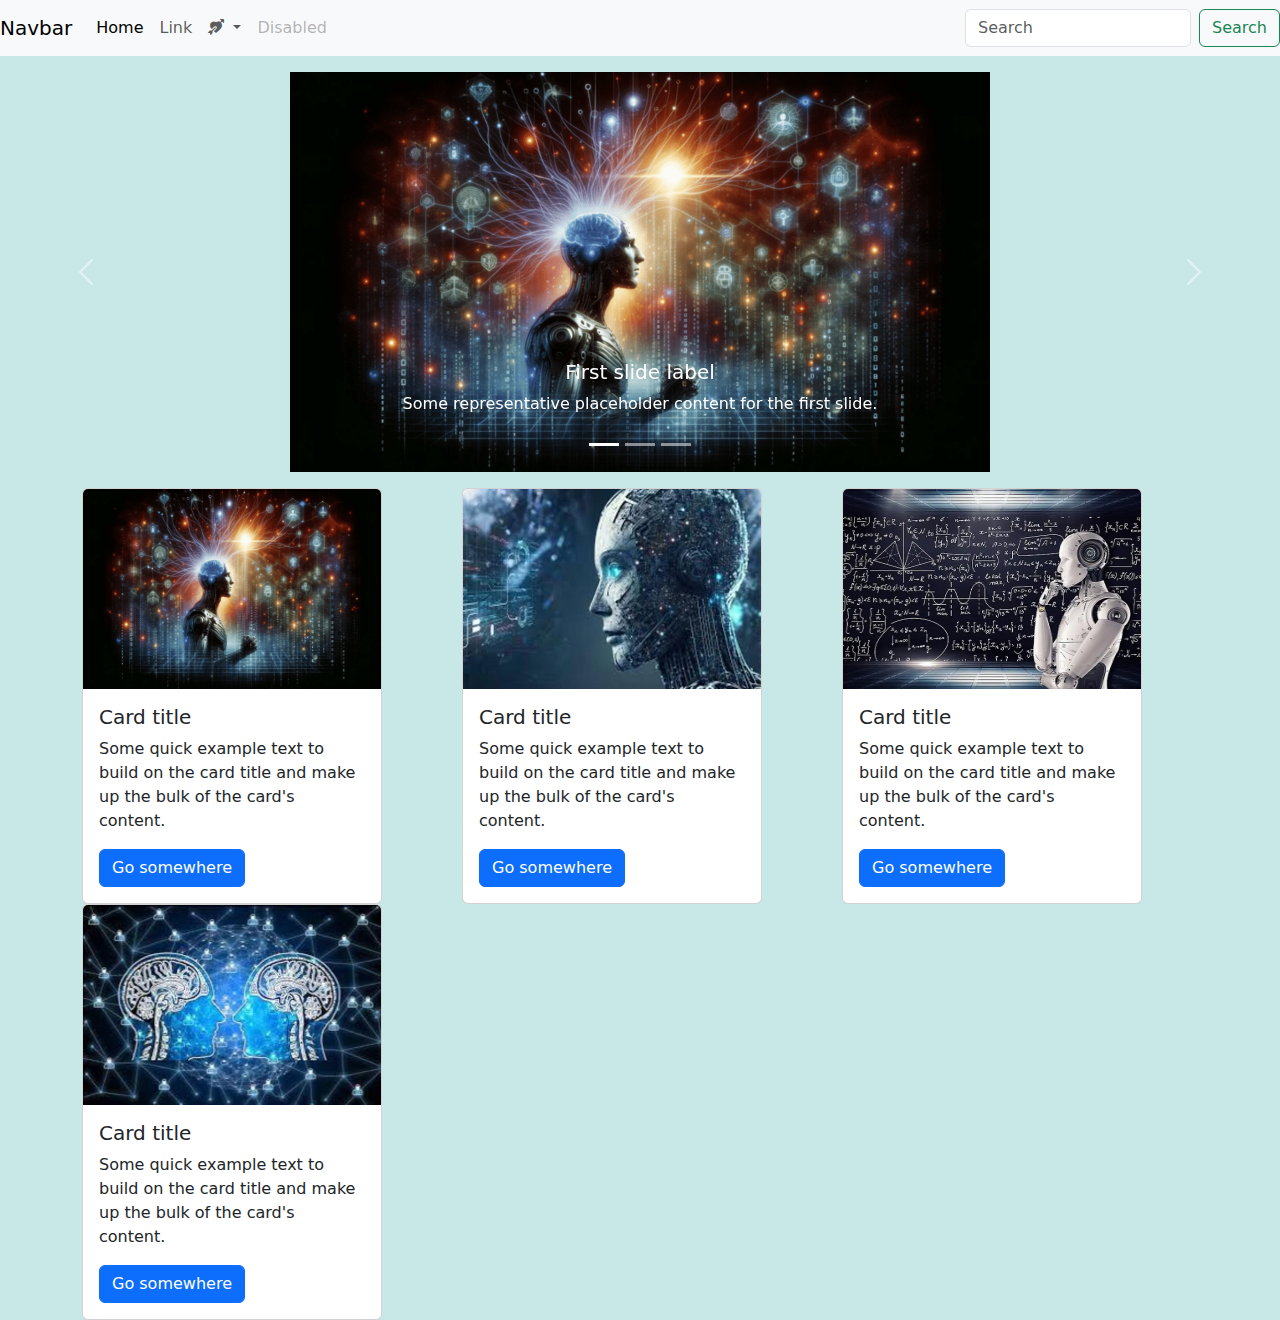
<file: index.html>
<!DOCTYPE html>
<html lang="en">
<head>
    <meta charset="UTF-8">
    <meta name="viewport" content="width=device-width, initial-scale=1.0">
    <link rel="stylesheet" href="css/bootstrap.min.css">
    <link rel="stylesheet" href="css/estilos.css">
    <link rel="stylesheet" href="https://cdn.jsdelivr.net/npm/bootstrap-icons@1.11.3/font/bootstrap-icons.min.css">
    <title>Document</title>
</head>
<body>
    <!--###################################################### Esto es el navbar ###################################################### -->
    <div class="row">
      <nav class="navbar navbar-expand-lg bg-body-tertiary">
        <div class="container-fluid">
          <a class="navbar-brand" href="#">Navbar</a>
          <button class="navbar-toggler" type="button" data-bs-toggle="collapse" data-bs-target="#navbarSupportedContent" aria-controls="navbarSupportedContent" aria-expanded="false" aria-label="Toggle navigation">
            <span class="navbar-toggler-icon"></span>
          </button>
          <div class="collapse navbar-collapse" id="navbarSupportedContent">
            <ul class="navbar-nav me-auto mb-2 mb-lg-0">
              <li class="nav-item">
                <a class="nav-link active" aria-current="page" href="#">Home</a>
              </li>
              <li class="nav-item">
                <a class="nav-link" href="#">Link</a>
              </li>
              <li class="nav-item dropdown">
                <a class="nav-link dropdown-toggle" href="#" role="button" data-bs-toggle="dropdown" aria-expanded="false">
                  <i class="bi bi-arrow-through-heart-fill"></i>
                </a>
                <ul class="dropdown-menu">
                  <li><a class="dropdown-item" href="pagina2.html">Action</a></li>
                  <li><a class="dropdown-item" href="#">Another action</a></li>
                  <li><hr class="dropdown-divider"></li>
                  <li><a class="dropdown-item" href="#">Something else here</a></li>
                </ul>
              </li>
              <li class="nav-item">
                <a class="nav-link disabled" aria-disabled="true">Disabled</a>
              </li>
            </ul>
            <form class="d-flex" role="search">
              <input class="form-control me-2" type="search" placeholder="Search" aria-label="Search">
              <button class="btn btn-outline-success" type="submit">Search</button>
            </form>
          </div>
        </div>
      </nav>
    </div>
    <!--###################################################### Esto es fin del navbar ###################################################### -->

    <!--###################################################### Inicio carrusel ###################################################### -->
    <div class="row mt-3 ">
      <div id="carouselExampleCaptions" class="carousel slide altura">
        <div class="carousel-indicators">
          <button type="button" data-bs-target="#carouselExampleCaptions" data-bs-slide-to="0" class="active" aria-current="true" aria-label="Slide 1"></button>
          <button type="button" data-bs-target="#carouselExampleCaptions" data-bs-slide-to="1" aria-label="Slide 2"></button>
          <button type="button" data-bs-target="#carouselExampleCaptions" data-bs-slide-to="2" aria-label="Slide 3"></button>
        </div>
        <div class="carousel-inner">
          <div class="carousel-item active">
            <img src="images/imagen1.png" class="d-block w-100" alt="...">
            <div class="carousel-caption d-none d-md-block">
              <h5>First slide label</h5>
              <p>Some representative placeholder content for the first slide.</p>
            </div>
          </div>
          <div class="carousel-item">
            <img src="images/imagen2.jpg" class="d-block w-100" alt="...">
            <div class="carousel-caption d-none d-md-block">
              <h5>Second slide label</h5>
              <p>Some representative placeholder content for the second slide.</p>
            </div>
          </div>
          <div class="carousel-item">
            <img src="images/imagen4.jpg" class="d-block w-100" alt="...">
            <div class="carousel-caption d-none d-md-block">
              <h5>Third slide label</h5>
              <p>Some representative placeholder content for the third slide.</p>
            </div>
          </div>
        </div>
        <button class="carousel-control-prev" type="button" data-bs-target="#carouselExampleCaptions" data-bs-slide="prev">
          <span class="carousel-control-prev-icon" aria-hidden="true"></span>
          <span class="visually-hidden">Previous</span>
        </button>
        <button class="carousel-control-next" type="button" data-bs-target="#carouselExampleCaptions" data-bs-slide="next">
          <span class="carousel-control-next-icon" aria-hidden="true"></span>
          <span class="visually-hidden">Next</span>
        </button>
      </div>
        
    </div>
    <!--###################################################### Fin carrusel ###################################################### -->
<!--###################################################### Inicio del container ###################################################### -->
<div class="container mt-3">
  <div class="row"><!--###################################################### Inicio Fila1 ###################################################### -->

    <div class="col">
      <div class="card" style="width: 300px;">
        <img src="images/imagen1.png" class="card-img-top" alt="..." height="200px">
        <div class="card-body">
          <h5 class="card-title">Card title</h5>
          <p class="card-text">Some quick example text to build on the card title and make up the bulk of the card's content.</p>
          <a href="pagina2.html" class="btn btn-primary">Go somewhere</a>
        </div>
      </div>
    </div>

    <div class="col">
      <div class="card" style="width: 300px;">
        <img src="images/imagen2.jpg" class="card-img-top" alt="..." height="200px">
        <div class="card-body">                <h5 class="card-title">Card title</h5>
          <p class="card-text">Some quick example text to build on the card title and make up the bulk of the card's content.</p>
          <a href="pagina2.html" class="btn btn-primary">Go somewhere</a>
        </div>
      </div>
    </div>

    <div class="col">
      <div class="card" style="width: 300px;">
        <img src="images/imagen3.webp" class="card-img-top" alt="..." height="200px">
        <div class="card-body">
          <h5 class="card-title">Card title</h5>
          <p class="card-text">Some quick example text to build on the card title and make up the bulk of the card's content.</p>
          <a href="pagina2.html" class="btn btn-primary">Go somewhere</a>
        </div>
      </div>
    </div>

    <div class="col">
      <div class="card" style="width: 300px;">
        <img src="images/imagen4.jpg" class="card-img-top" alt="..." height="200px">
        <div class="card-body">
          <h5 class="card-title">Card title</h5>
          <p class="card-text">Some quick example text to build on the card title and make up the bulk of the card's content.</p>
          <a href="pagina2.html" class="btn btn-primary">Go somewhere</a>
        </div>
      </div>
    </div>
    
  </div><!--###################################################### Fin Fila1 ###################################################### -->
</div>
<!--###################################################### Inicio del container ###################################################### -->
    


    <script src="js/jquery.min.js"></script>
    <script src="js/bootstrap.bundle.js"></script>    
    <script src="js/popper.min.js"></script>
    
</body>
</html>
</file>
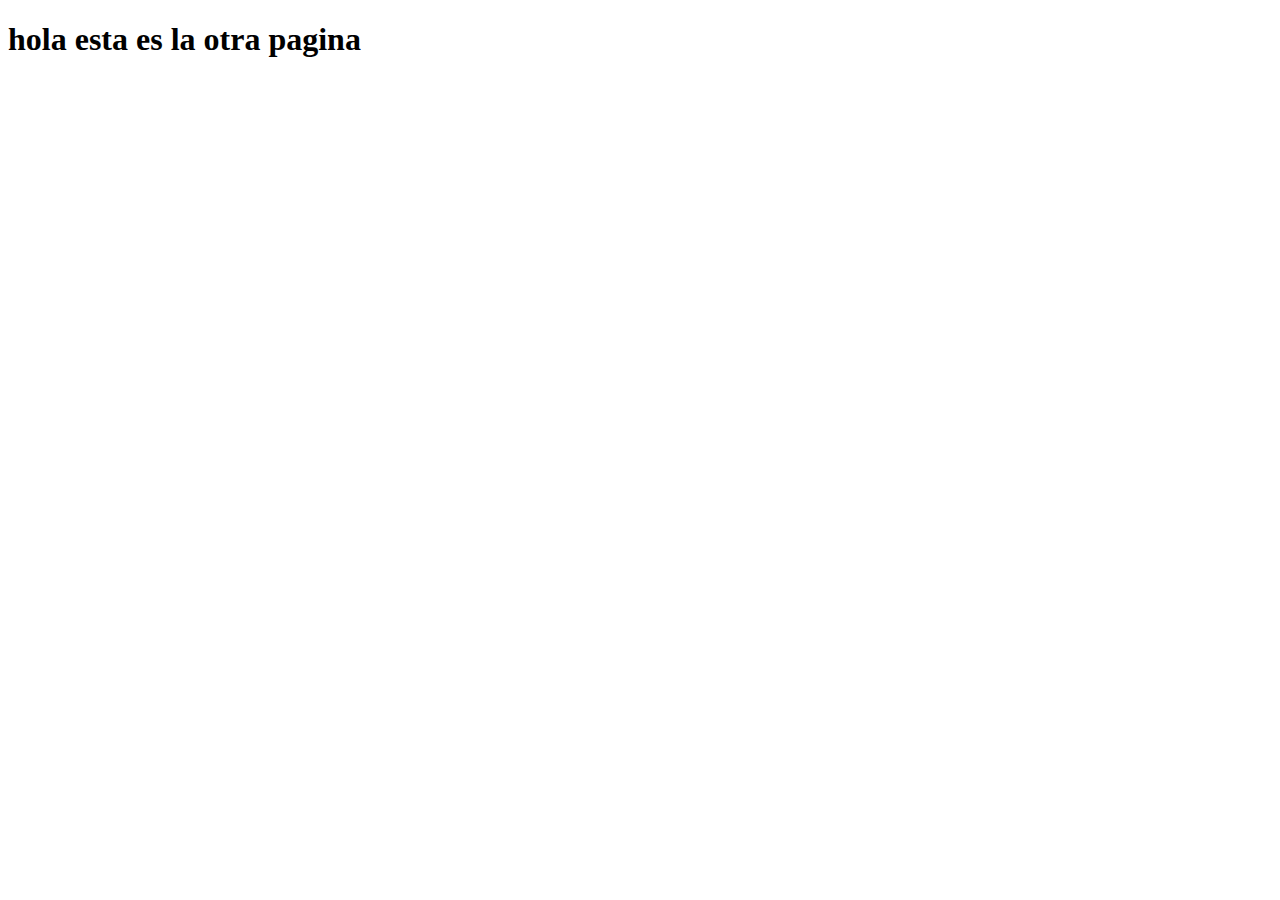
<file: pagina2.html>
<!DOCTYPE html>
<html lang="en">
<head>
    <meta charset="UTF-8">
    <meta name="viewport" content="width=device-width, initial-scale=1.0">
    <title>Document</title>
</head>
<body>
    <h1>hola esta es la otra pagina</h1>
</body>
</html>
</file>
<file: css/estilos.css>
body{
    background-color: #c8e7e7;
}


.carousel-item img{
    object-fit:scale-down;
    object-position: center;
    overflow: hidden;
    height: 400px;
}
</file>
